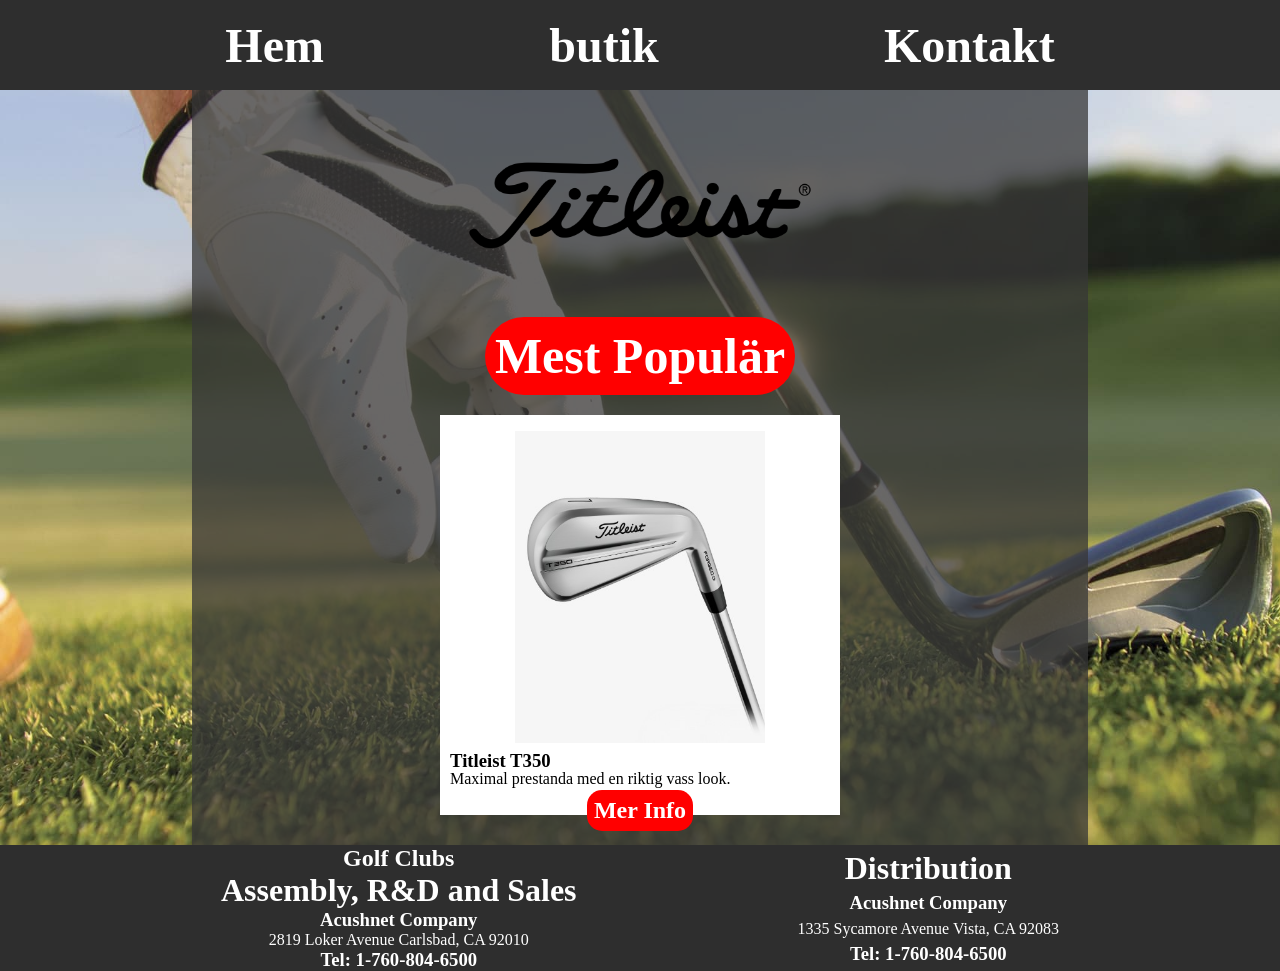
<file: index.html>
<!DOCTYPE html>
<html lang="en">
<head>
    <meta charset="UTF-8">
    <meta name="viewport" content="width=device-width, initial-scale=1.0">
    <title>Hem-Sida</title>
    <link rel="stylesheet" href="style.css">
</head>
<body class = "hemBody">
    <header class = "topBar">
        <a class = "hemLänk" href="index.html"><h1 class = "topText">Hem</h1></a>
        <a class = "butikLänk" href="butikSida.html"><h1 class = "topText">butik</h1></a>
        <a class = "kontaktLänk" href = "#footer"><h1 class = "topText">Kontakt</h1></a>
    </header>

    <div class = contentContainerHem>
        <img class = "tileistLogo" src="img/Titleist_golf_logo.png" alt="">

        <H1 class = "mestPopulär">Mest Populär</H1>
    <div class = "content">
        <article class = "product" id = "Titleist-T350-Hem">
            <img src="img/Titleist T350.jpg" alt="Titleist T350">
            <h3>Titleist T350</h3>
            <P>Maximal prestanda med en riktig vass look.</P>
             <h1><a class = "T100Länk" href="Titleist-T350.html">Mer Info</a></h1>
        </article>
    </div>
        
        
    </div>

    <footer id = "footer">
                <div class = "contact1">
            <h2 class = "contact">Golf Clubs</h2>
            <h1 class = "contact">Assembly, R&D and Sales</h1>
            <h3 class = "contact">Acushnet Company</h3>
            <p class = "contact">2819 Loker Avenue Carlsbad, CA 92010</p>
            <h3 class = "contact">Tel: 1-760-804-6500</h3>
        </div>
        <div class = "contact2">
            <h1 class = "contact">Distribution</h1>
            <h3 class = "contact">Acushnet Company</h3>
            <p class = "contact">1335 Sycamore Avenue Vista, CA 92083</p>
            <h3 class = "contact">Tel: 1-760-804-6500 </h3>
        </div>
        
    </footer>
</body>
</html>
</file>
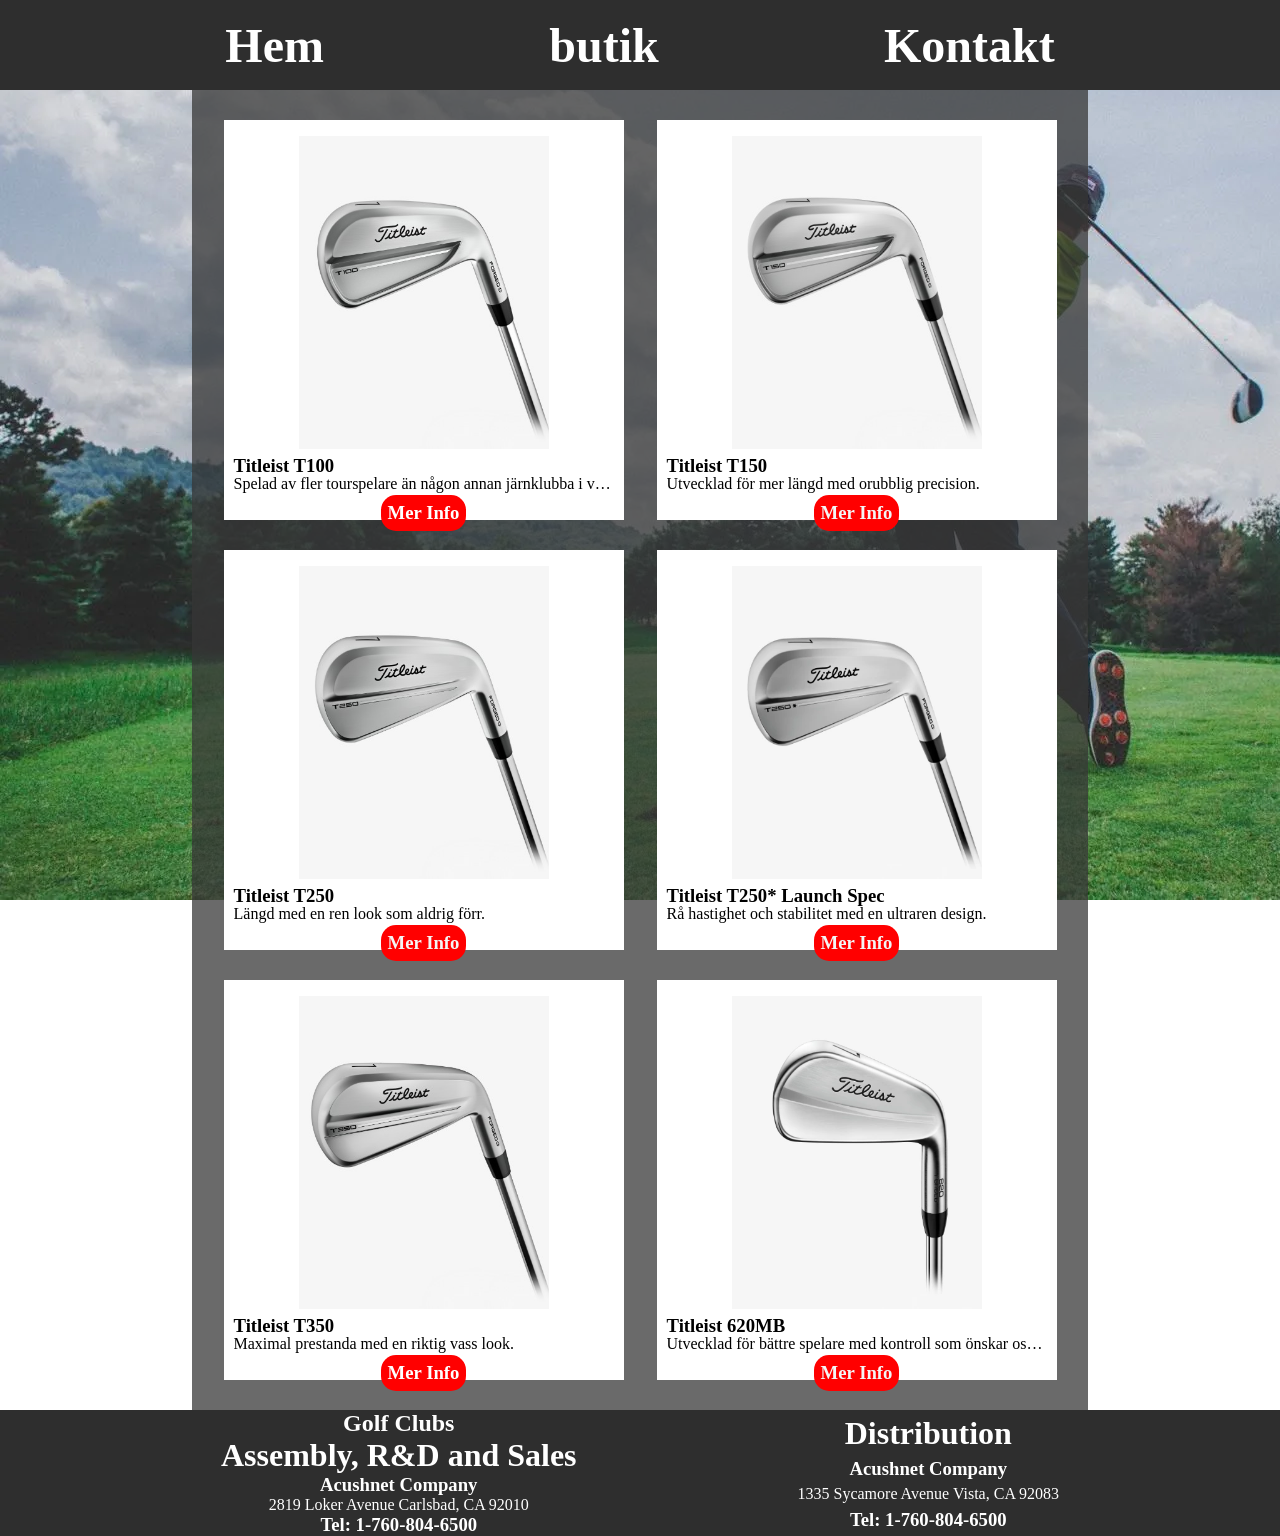
<file: butikSida.html>
<!DOCTYPE html>
<html lang="en">
<head>
    <meta charset="UTF-8">
    <meta name="viewport" content="width=device-width, initial-scale=1.0">
    <title>Butik-Sida</title>
    <link rel="stylesheet" href="style.css">
</head>
<body class = "butikBody">
    <header class = "topBar">
        
        <a class = "hemLänk" href="index.html"><h1 class = "topText">Hem</h1></a>
        <a class = "butikLänk" href="butikSida.html"><h1 class = "topText">butik</h1></a>
        <a class = "kontaktLänk" href = "#footer"><h1 class = "topText">Kontakt</h1></a>
    </header>
    <main class = "contentContainerButik">
        <section class = content>
            <article class = "product" id = "Titleist-T100">
                <img src="img/Titleist T100.jpg" alt="Titleist T100">
                <h3>Titleist T100</h3>
                <p>Spelad av fler tourspelare än någon annan järnklubba i världen.</p>
                <h1><a class = "T100Länk" href="Titleist-T100.html">Mer Info</a></h1>
            </article>
            <article class = "product" id = "Titleist-T150">
                <img src="img/Titleist T150.jpg" alt="Titleist T150">
                <h3>Titleist T150</h3>
                <p>Utvecklad för mer längd med orubblig precision.</p>
                <h1>Mer Info</h1>
            </article>
            <article class = "product" id = "Titleist-T250">
                <img src="img/Titleist T250.jpg" alt="Titleist T250">
                <h3>Titleist T250</h3>
                <p>Längd med en ren look som aldrig förr.</p>
                <h1>Mer Info</h1>
            </article>
            <article class = "product" id = "Titleist-T250*-Launch-Spec">
                <img src="img/Titleist T250 Launch Spec.jpg" alt="Titleist T250* Launch-Spec">
                <h3>Titleist T250* Launch Spec</h3>
                <p>Rå hastighet och stabilitet med en ultraren design.</p>
                <h1>Mer Info</h1>
            </article>
            <article class = "product" id = "Titleist-T350">
                <img src="img/Titleist T350.jpg" alt="Titleist T350">
                <h3>Titleist T350</h3>
                <P>Maximal prestanda med en riktig vass look.</P>
                 <h1><a class = "T100Länk" href="Titleist-T350.html">Mer Info</a></h1>

            </article>
            <article class = "product" id = "Titleist-620MB">
                <img src="img/Titleist 620MB.jpg" alt="Titleist 620MB">
                <h3>Titleist 620MB</h3>
                <P>Utvecklad för bättre spelare med kontroll som önskar oslagbar känsla och utseende.</P>
                <h1>Mer Info</h1>
            </article>
        </section>
    </main>

    <footer id = "footer">
                <div class = "contact1">
            <h2 class = "contact">Golf Clubs</h2>
            <h1 class = "contact">Assembly, R&D and Sales</h1>
            <h3 class = "contact">Acushnet Company</h3>
            <p class = "contact">2819 Loker Avenue Carlsbad, CA 92010</p>
            <h3 class = "contact">Tel: 1-760-804-6500</h3>
        </div>
        <div class = "contact2">
            <h1 class = "contact">Distribution</h1>
            <h3 class = "contact">Acushnet Company</h3>
            <p class = "contact">1335 Sycamore Avenue Vista, CA 92083</p>
            <h3 class = "contact">Tel: 1-760-804-6500 </h3>
        </div>
        
    </footer>
</body>
</html>
</file>
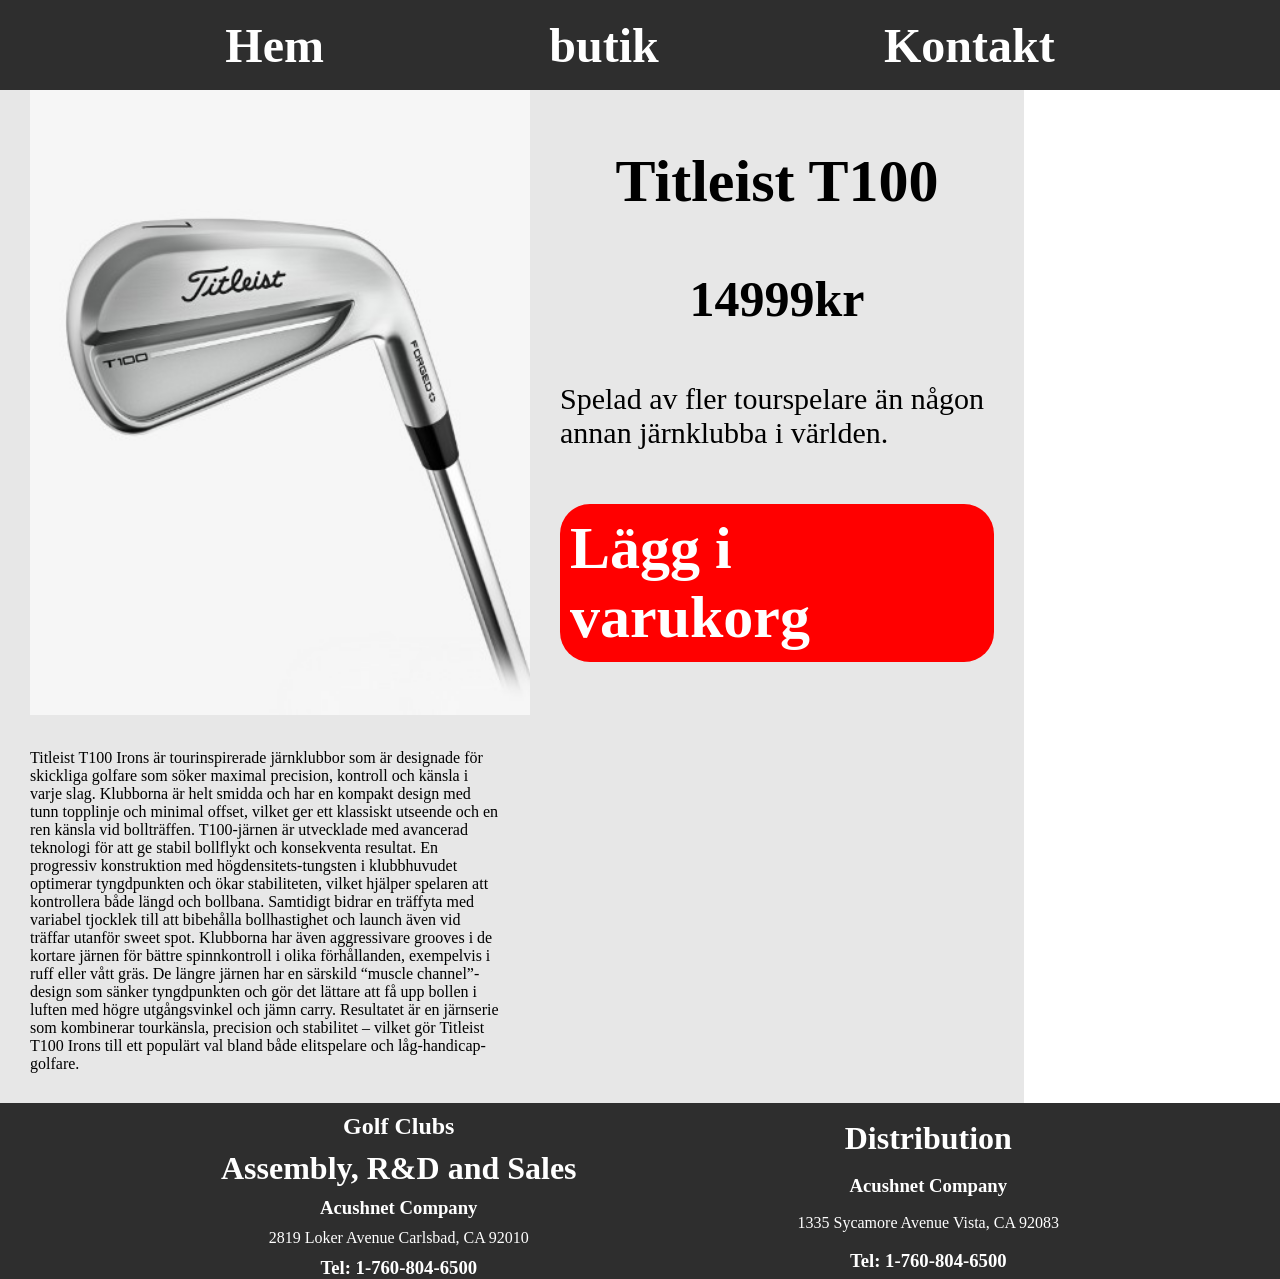
<file: Titleist-T100.html>
<!DOCTYPE html>
<html lang="en">
<head>
    <meta charset="UTF-8">
    <meta name="viewport" content="width=device-width, initial-scale=1.0">
    <title>Titleist T100</title>
    <link rel="stylesheet" href="ProduktSida.css">
</head>
<body>
    <header class = "topBar">
        <a class = "hemLänk" href="index.html"><h1 class = "topText">Hem</h1></a>
        <a class = "butikLänk" href="butikSida.html"><h1 class = "topText">butik</h1></a>
        <a class = "kontaktLänk" href = "#footer"><h1 class = "topText">Kontakt</h1></a>
    </header>
    <div class = "contentContainer">
        <article class = "product">
            <section class = "picture">
                <img src = "img/Titleist T100.jpg" alt= "Titleist T100">
            </section>
            <div class = "info">
                <h1>Titleist T100</h1>
                <h2>14999kr</h2>
                <p class = "shortDescription">Spelad av fler tourspelare än någon annan järnklubba i världen.</p>
                <h1 class = "varukorg">Lägg i varukorg</h1>
            </div>
            <section class = "description">
                
                <p>Titleist T100 Irons är tourinspirerade järnklubbor som är designade för skickliga golfare som söker maximal precision, kontroll och känsla i varje slag. Klubborna är helt smidda och har en kompakt design med tunn topplinje och minimal offset, vilket ger ett klassiskt utseende och en ren känsla vid bollträffen.

                T100-järnen är utvecklade med avancerad teknologi för att ge stabil bollflykt och konsekventa resultat. En progressiv konstruktion med högdensitets-tungsten i klubbhuvudet optimerar tyngdpunkten och ökar stabiliteten, vilket hjälper spelaren att kontrollera både längd och bollbana. Samtidigt bidrar en träffyta med variabel tjocklek till att bibehålla bollhastighet och launch även vid träffar utanför sweet spot.

                Klubborna har även aggressivare grooves i de kortare järnen för bättre spinnkontroll i olika förhållanden, exempelvis i ruff eller vått gräs. De längre järnen har en särskild “muscle channel”-design som sänker tyngdpunkten och gör det lättare att få upp bollen i luften med högre utgångsvinkel och jämn carry.

                Resultatet är en järnserie som kombinerar tourkänsla, precision och stabilitet – vilket gör Titleist T100 Irons till ett populärt val bland både elitspelare och låg-handicap-golfare.</p>
            </section>
        </article>
    </div>
    <footer id = "footer">
                <div class = "contact1">
            <h2 class = "contact">Golf Clubs</h2>
            <h1 class = "contact">Assembly, R&D and Sales</h1>
            <h3 class = "contact">Acushnet Company</h3>
            <p class = "contact">2819 Loker Avenue Carlsbad, CA 92010</p>
            <h3 class = "contact">Tel: 1-760-804-6500</h3>
        </div>
        <div class = "contact2">
            <h1 class = "contact">Distribution</h1>
            <h3 class = "contact">Acushnet Company</h3>
            <p class = "contact">1335 Sycamore Avenue Vista, CA 92083</p>
            <h3 class = "contact">Tel: 1-760-804-6500 </h3>
        </div>
        
    </footer>
</body>
</html>
</file>
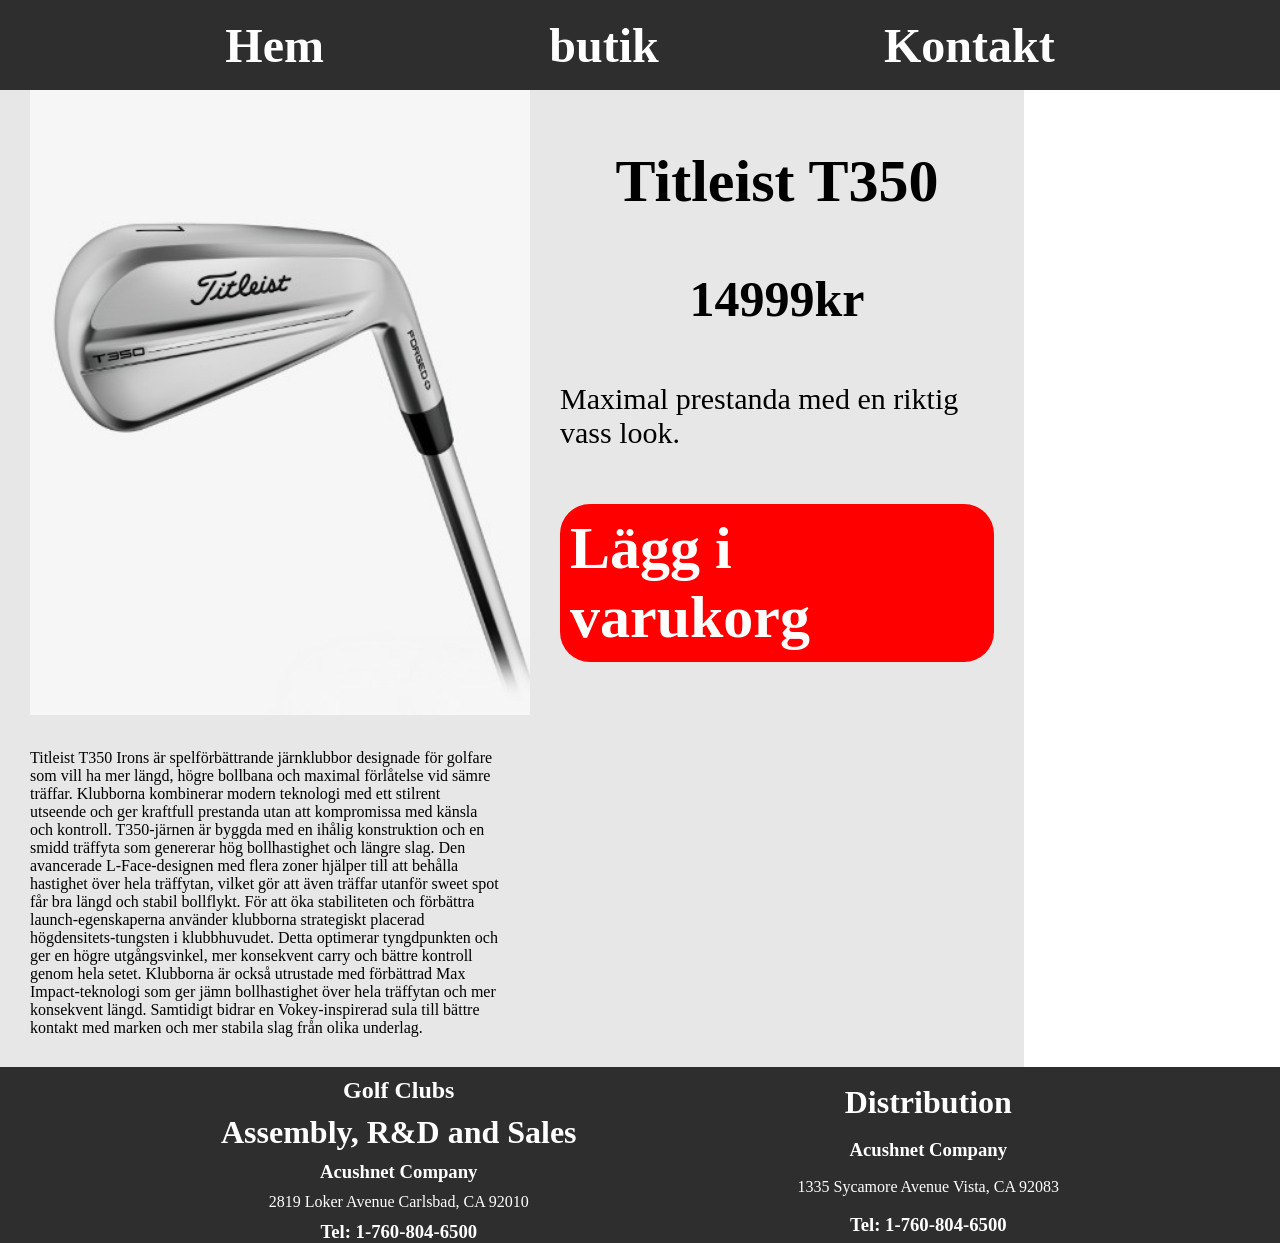
<file: Titleist-T350.html>
<!DOCTYPE html>
<html lang="en">
<head>
    <meta charset="UTF-8">
    <meta name="viewport" content="width=device-width, initial-scale=1.0">
    <title>Titleist T350</title>
    <link rel="stylesheet" href="ProduktSida.css">
</head>
<body>
    <header class = "topBar">
        <a class = "hemLänk" href="index.html"><h1 class = "topText">Hem</h1></a>
        <a class = "butikLänk" href="butikSida.html"><h1 class = "topText">butik</h1></a>
        <a class = "kontaktLänk" href = "#footer"><h1 class = "topText">Kontakt</h1></a>
    </header>
    <div class = "contentContainer">
        <article class = "product">
            <section class = "picture">
                <img src = "img/Titleist T350.jpg" alt= "Titleist T100">
            </section>
            <div class = "info">
                <h1>Titleist T350</h1>
                <h2>14999kr</h2>
                <p class = "shortDescription">Maximal prestanda med en riktig vass look.</p>
                <h1 class = "varukorg">Lägg i varukorg</h1>
            </div>
            <section class = "description">
                
                <p>Titleist T350 Irons är spelförbättrande järnklubbor designade för golfare som vill ha mer längd, högre bollbana och maximal förlåtelse vid sämre träffar. Klubborna kombinerar modern teknologi med ett stilrent utseende och ger kraftfull prestanda utan att kompromissa med känsla och kontroll.

                T350-järnen är byggda med en ihålig konstruktion och en smidd träffyta som genererar hög bollhastighet och längre slag. Den avancerade L-Face-designen med flera zoner hjälper till att behålla hastighet över hela träffytan, vilket gör att även träffar utanför sweet spot får bra längd och stabil bollflykt.

                För att öka stabiliteten och förbättra launch-egenskaperna använder klubborna strategiskt placerad högdensitets-tungsten i klubbhuvudet. Detta optimerar tyngdpunkten och ger en högre utgångsvinkel, mer konsekvent carry och bättre kontroll genom hela setet.

                Klubborna är också utrustade med förbättrad Max Impact-teknologi som ger jämn bollhastighet över hela träffytan och mer konsekvent längd. Samtidigt bidrar en Vokey-inspirerad sula till bättre kontakt med marken och mer stabila slag från olika underlag.</p>
            </section>
        </article>
    </div>
    <footer id = "footer">
        <div class = "contact1" >
            <h2 class = "contact">Golf Clubs</h2>
            <h1 class = "contact">Assembly, R&D and Sales</h1>
            <h3 class = "contact">Acushnet Company</h3>
            <p class = "contact">2819 Loker Avenue Carlsbad, CA 92010</p>
            <h3 class = "contact">Tel: 1-760-804-6500</h3>
        </div>
        <div class = "contact2">
            <h1 class = "contact">Distribution</h1>
            <h3 class = "contact">Acushnet Company</h3>
            <p class = "contact">1335 Sycamore Avenue Vista, CA 92083</p>
            <h3 class = "contact">Tel: 1-760-804-6500 </h3>
        </div>
        
    </footer>
</body>
</html>
</file>
<file: style.css>
*{
    box-sizing: border-box;
    margin: 0;
}

html{
    scroll-behavior: smooth;
}

.hemBody{
    background-image: url(img/Golftee\ for\ website.jpg);
    background-attachment: fixed;
    background-size: cover;
}

.butikBody{
    background-image: url(img/Golfer\ for\ website.avif);
    background-attachment: fixed;
    background-size: cover;
}

.topBar{
    background-color: rgb(46, 46, 46);
    width: 100vw;
    height: 10vh;
    display: flex;
    justify-content: space-evenly;
    font-size: 16px;
    position: sticky;
    top: 0px;
}

.topBar a {
    color: white;
    text-decoration: none;
    margin-top: 2vh;
    font-size: 1.5em; 
}

.T100Länk{
    color: white;
    text-decoration: none;
    margin-top: 2vh;
}

.topText:hover, .T100Länk:hover{
    scale: 1.1;
    color: skyblue;
}

.contentContainerButik{
    background-color: rgba(54, 54, 54, 0.742);
    height: auto;
    width: 70vw;
    margin: auto;
    padding: 30px;
    display: flex;
    justify-content: center;

}

.contentContainerHem{
    background-color: rgba(54, 54, 54, 0.742);
    height: auto;
    width: 70vw;
    margin: auto;
    padding: 30px;
    display: flex;
    flex-direction: column;
    align-items: center;
}

.tileistLogo{
    width: 400px;
}

.mestPopulär{
    background-color: red;
    color: white;
    font-weight: bolder;
    font-size: 50px;
    padding: 10px;
    border-radius: 50px 50px 50px 50px;
    margin-bottom: 20px;
    margin-top: 30px;
}


.content{
    display: flex;
    flex-direction: row;
    flex-wrap: wrap;
    gap: 30px;
}


.productBox{
    background-color: red;
}

.product{
    display: grid;
    grid-template-columns: 1fr;
    grid-template-rows: 325px 20px 20px;
    background-color: white;
    width: 400px;
    height: 400px;
    min-width: 250;
    min-height: 400px;
    margin: auto;
    padding: 10px;
}
.product > p{
    overflow: hidden;
    width: 380px;
    text-overflow: ellipsis;
    white-space: nowrap;
}

.product > img{
    width: 250px;
    margin: auto;
}

.product > h1{
    background-color: red;
    color: whitesmoke;
    border-radius: 15px 15px 15px 15px;
    padding: 7px;
    margin: auto;
    
}

footer{
    background-color: rgb(46, 46, 46);
    height: auto;
    display: flex;
    justify-content: space-evenly;
    font-size: 16px;
    width: 100vw;
}

.contact1, .contact2{
    display: flex;
    flex-direction: column;
    align-items: center;
    justify-content: space-evenly;
}

.contact{
    color: white;
}

@media screen and (max-width: 930px){
    .contentContainerButik, .contentContainerHem{
        min-width: 650px;
    }
}

@media screen and (max-width: 650px){
    .topBar > a{
        font-size: 1.2em;
        margin-top: 3vh;
    }
    .contentContainerButik, .contentContainerHem{
        width: 100vw;
        height: auto;
        min-width: 0px;
    }
    .product{
       margin: auto;
    }

    .product > p{
        width: 300px;
    }
}
</file>
<file: ProduktSida.css>
*{
    box-sizing: border-box;
    margin: 0;
}

html{
    scroll-behavior: smooth;
}

.topBar{
    background-color: rgb(46, 46, 46);
    width: 100vw;
    height: 10vh;
    display: flex;
    justify-content: space-evenly;
    font-size: 16px;
    position: sticky;
    top: 0px;
}

.topBar a {
    color: white;
    text-decoration: none;
    margin-top: 2vh;
    font-size: 1.5em; 
}

.topBar a:hover{
    scale: 1.1;
    color: skyblue;
}

.contentContainer{
    width: 80vw;
    height: auto;
    background-color: rgb(231, 231, 231);
}

.product{
    display: grid;
    grid-template-columns: 1fr 2fr;
}

.picture > img{
    width: 500px;
    height: auto;
    margin-left: 30px;
}

.info{
    display: flex;
    flex-direction: column;
    justify-content: space-evenly;
    padding: 30px;
}

.info > h1{
    font-size: 60px;
    margin: auto;
}

.info > h2{
    font-size: 50px;
    margin: auto;
}

.shortDescription{
    font-size: 30px;
    margin: auto;
}

.varukorg{
    gap: 30px;
    background-color: red;
    color: white;
    font-weight: bolder;
    font-size: 50px;
    padding: 10px;
    border-radius: 30px 30px 30px 30px;
    margin: auto;
}

.description{
    padding: 30px;
    
}

footer{
    background-color: rgb(46, 46, 46);
    width: 100vw;
    height: auto;
    display: flex;
    justify-content: space-evenly;
    font-size: 16px;
}

.contact1, .contact2{
    display: flex;
    flex-direction: column;
    align-items: center;
    justify-content: space-evenly;
}

.contact{
    color: white;
    margin-top: 10px;
}

@media screen and (max-width: 930px){
    .contentContainer{
        min-width: 650px;
    }

    .product{
        display: flex;
        flex-direction: column;
        justify-content: space-evenly;
    }
}

@media screen and (max-width: 650px){
    .topBar > a{
        font-size: 1.2em;
        margin-top: 3vh;
    }
    .picture > img{
    width: 390px;
    height: auto;
    margin-left: 0px;
    }
    .contentContainer{
        width: 100vw;
        height: auto;
        min-width: 0px;
    }
    .product{
       margin: auto;
    }

    .product > p{
        width: 300px;
    }

    
}
</file>
